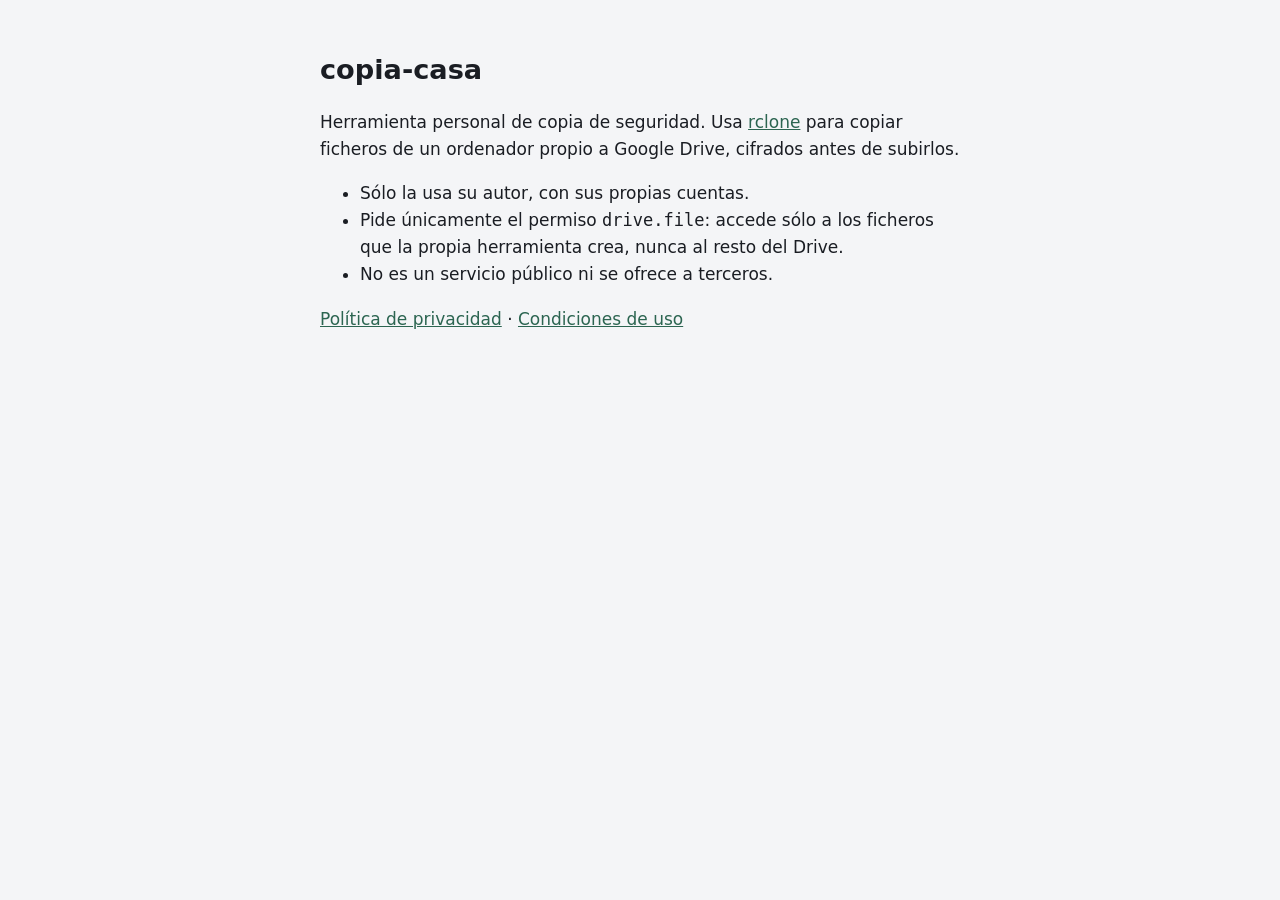
<file: index.html>
<!doctype html>
<html lang="es">
<head><meta charset="utf-8"><meta name="viewport" content="width=device-width, initial-scale=1">
<title>copia-casa</title><link rel="stylesheet" href="estilo.css"></head>
<body><main>
<h1>copia-casa</h1>
<p>Herramienta personal de copia de seguridad. Usa <a href="https://rclone.org/">rclone</a> para copiar ficheros de un ordenador propio a Google Drive, cifrados antes de subirlos.</p>
<ul>
<li>Sólo la usa su autor, con sus propias cuentas.</li>
<li>Pide únicamente el permiso <code>drive.file</code>: accede sólo a los ficheros que la propia herramienta crea, nunca al resto del Drive.</li>
<li>No es un servicio público ni se ofrece a terceros.</li>
</ul>
<p><a href="privacidad.html">Política de privacidad</a> · <a href="condiciones.html">Condiciones de uso</a></p>
</main></body></html>
</file>
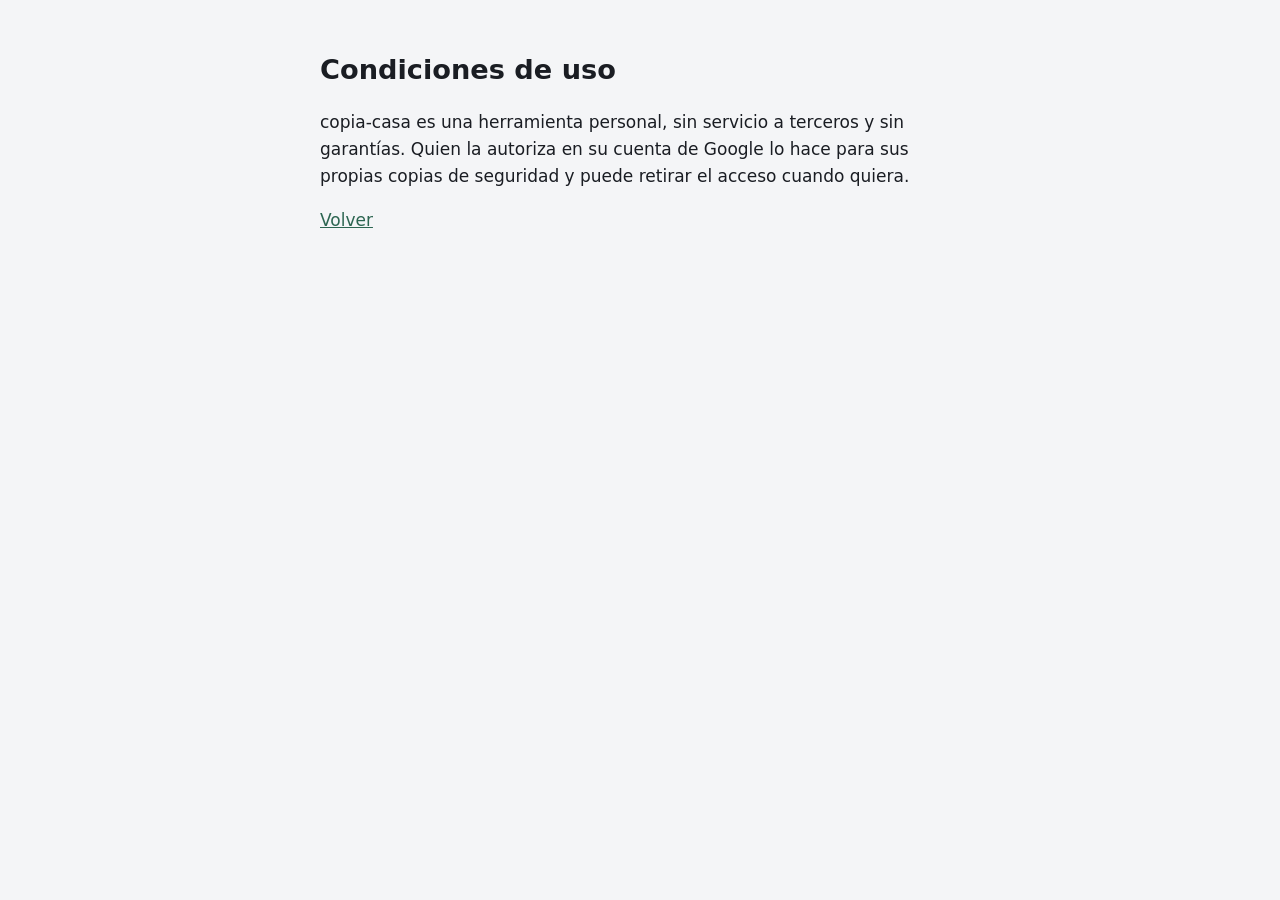
<file: condiciones.html>
<!doctype html>
<html lang="es">
<head><meta charset="utf-8"><meta name="viewport" content="width=device-width, initial-scale=1">
<title>Condiciones · copia-casa</title><link rel="stylesheet" href="estilo.css"></head>
<body><main>
<h1>Condiciones de uso</h1>
<p>copia-casa es una herramienta personal, sin servicio a terceros y sin garantías. Quien la autoriza en su cuenta de Google lo hace para sus propias copias de seguridad y puede retirar el acceso cuando quiera.</p>
<p><a href="index.html">Volver</a></p>
</main></body></html>
</file>
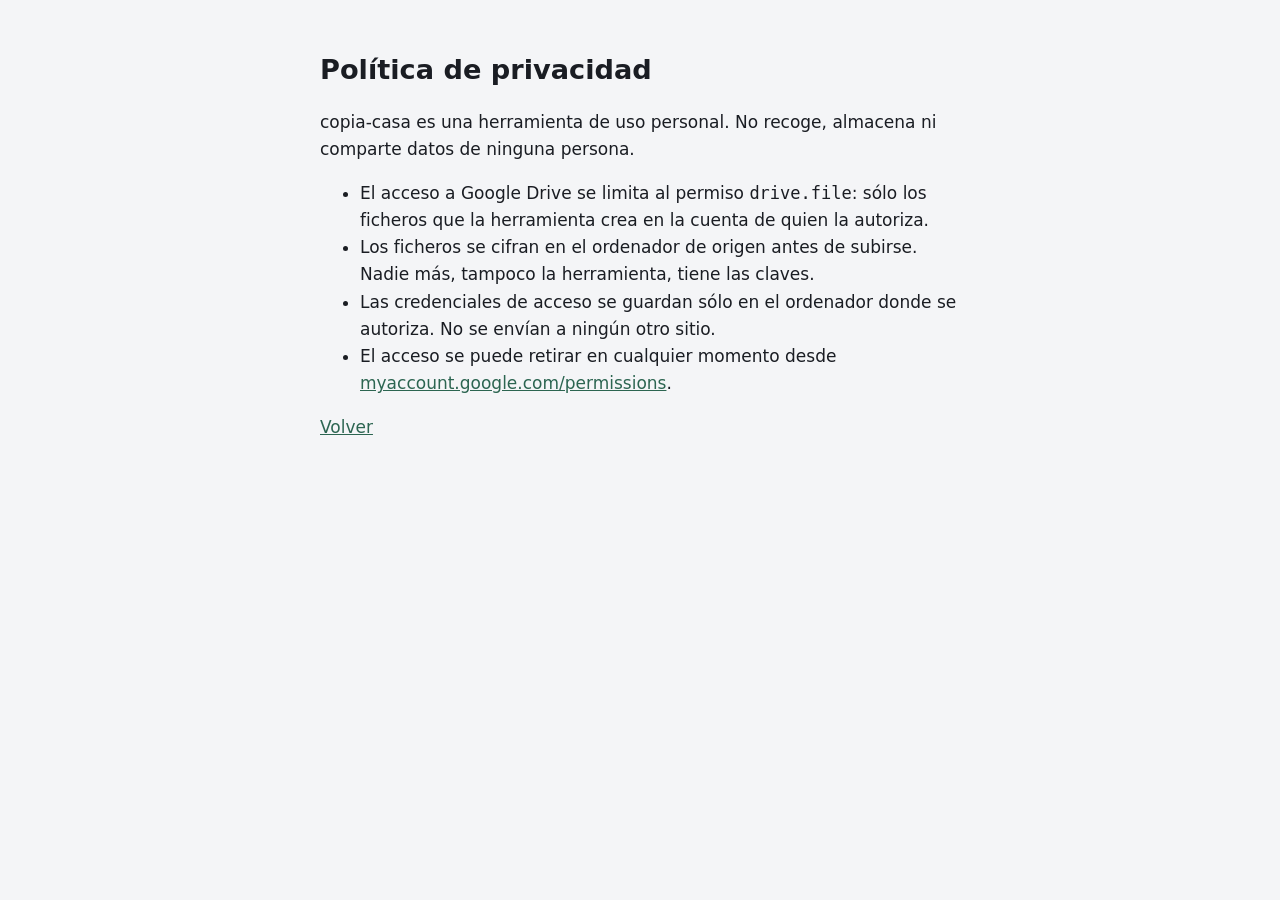
<file: privacidad.html>
<!doctype html>
<html lang="es">
<head><meta charset="utf-8"><meta name="viewport" content="width=device-width, initial-scale=1">
<title>Privacidad · copia-casa</title><link rel="stylesheet" href="estilo.css"></head>
<body><main>
<h1>Política de privacidad</h1>
<p>copia-casa es una herramienta de uso personal. No recoge, almacena ni comparte datos de ninguna persona.</p>
<ul>
<li>El acceso a Google Drive se limita al permiso <code>drive.file</code>: sólo los ficheros que la herramienta crea en la cuenta de quien la autoriza.</li>
<li>Los ficheros se cifran en el ordenador de origen antes de subirse. Nadie más, tampoco la herramienta, tiene las claves.</li>
<li>Las credenciales de acceso se guardan sólo en el ordenador donde se autoriza. No se envían a ningún otro sitio.</li>
<li>El acceso se puede retirar en cualquier momento desde <a href="https://myaccount.google.com/permissions">myaccount.google.com/permissions</a>.</li>
</ul>
<p><a href="index.html">Volver</a></p>
</main></body></html>
</file>
<file: estilo.css>
:root{--papel:#f4f5f7;--tinta:#1a1d23;--apagado:#5b6472;--acento:#2c6551;color-scheme:light dark}
@media (prefers-color-scheme:dark){:root{--papel:#14171c;--tinta:#e9ecf1;--apagado:#a2abba;--acento:#6bbb9c}}
body{margin:0;background:var(--papel);color:var(--tinta);font:17px/1.6 system-ui,-apple-system,"Segoe UI",sans-serif;padding-inline:16px}
main{max-width:640px;margin:0 auto;padding-block:48px}
h1{font-size:1.7rem;margin:0 0 .5rem}
p,li{color:var(--tinta)} .pie{color:var(--apagado);font-size:.9rem;margin-top:2.5rem}
a{color:var(--acento)}
</file>
